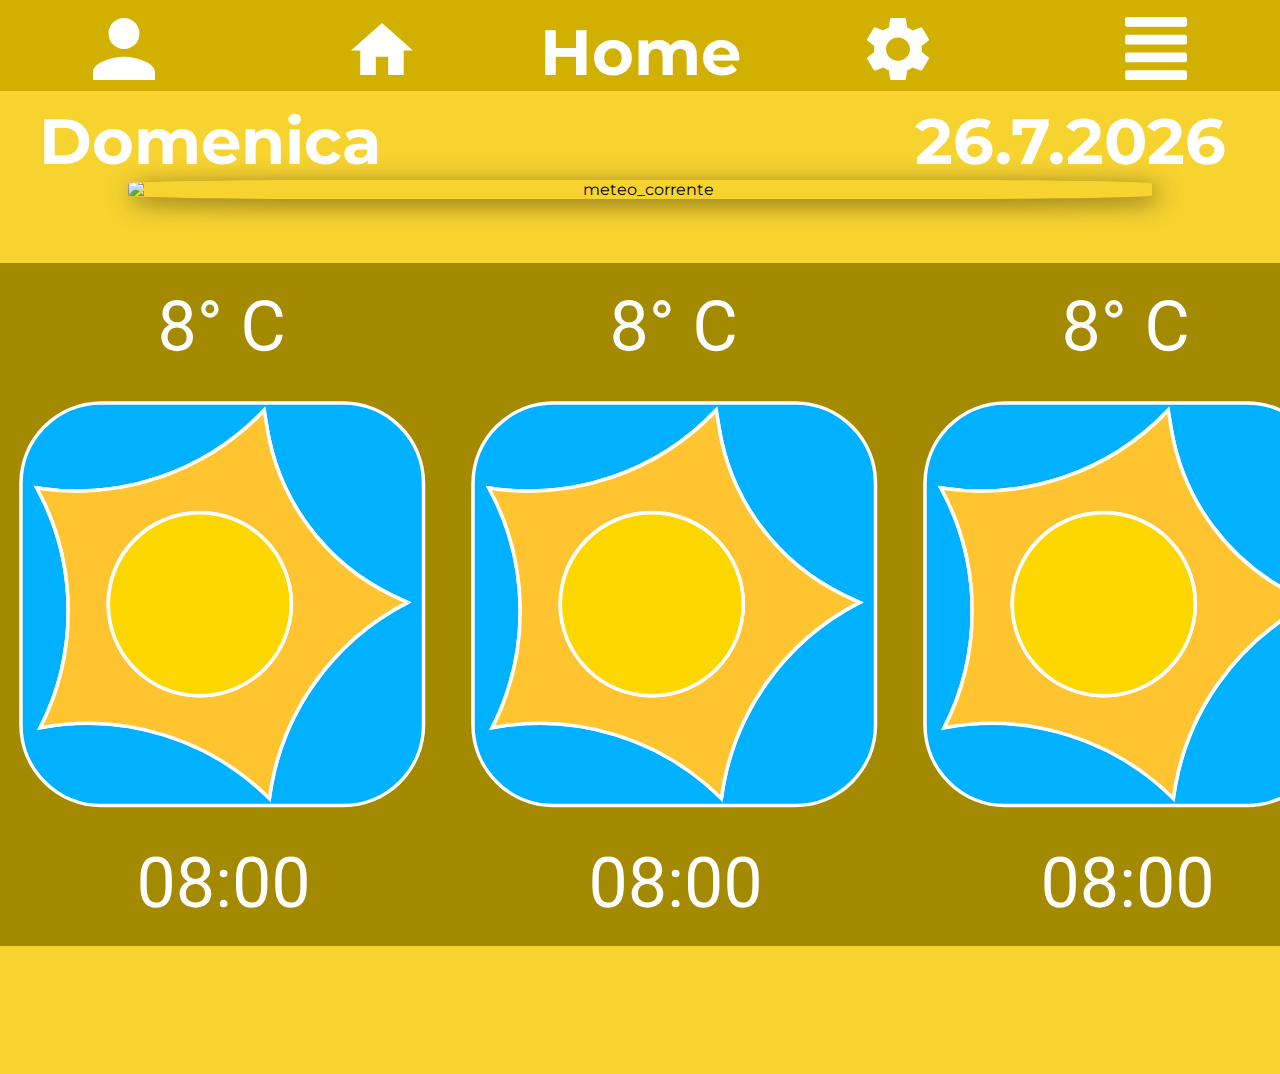
<file: index.html>
<!DOCTYPE html>
<html lang="en" dir="ltr">

<head>
  <meta charset="utf-8">
  <meta name="viewport" content="width=device-width, initial-scale=1.0">
  <title>App Meteo</title>
  <link href='https://fonts.googleapis.com/css?family=Montserrat' rel='stylesheet'>
  <link rel="stylesheet" href="https://cdnjs.cloudflare.com/ajax/libs/font-awesome/4.7.0/css/font-awesome.min.css">
  <link rel="stylesheet" href="style.css">
  <link rel="stylesheet" href="bar.css">
  <link rel="stylesheet" href="prova.css">
  <link rel="stylesheet" href="mediaqueries.css">
</head>

<body>
  <div id="mySidenav" class="sidenav">
    <span href="javascript:void(0)" class="closebtn" onclick="closeNav()"><img src="immagini/x.svg" class="x"></span>
    <a href="#">Attività</a>
    <a href="#">Luoghi Preferiti</a>
    <a href="settimana.html">Settimana</a>
    <a href="#">Notizie</a>
    <a href="#">Oroscopo</a>
    <a href="#">Chat</a>
    <a href="#">Fasi Lunari</a>
  </div>
  <div id="main">
    <div class="navbar">
      <div class="grid_5c centro">
        <a href="profilo.html"><img src="immagini/profilo.svg" class="navbar_element"></a>
        <a><img src="immagini/home.svg" class="navbar_element"></a>
        <h4>Home</h4>
        <a href="impostazioni.html"><img src="immagini/impostazioni.svg" class="navbar_element"></a>
        <a onclick="openNav()"><img src="immagini/menù.svg" class="navbar_element"></a>
      </div>
    </div>
    <div class="grid centro">
      <h4 id="giorno"></h4>
      <h3 id="currentCity"></h3>
      <h4 id="date"></h4>
    </div>

    <!--  <input id="cityInput" type="text" value="Rome"></input>
    <button onclick="update()">Aggiorna</button>
    <h2 id="testo" class="centro bianco"></h2> -->

    <h2 class="centro" id="tempCity"></h2>

    <div class="grid_80 centro">
      <img id="icon" class="meteo dimensioni" alt="meteo_corrente">
    </div>

    <!--  <div class="grid_15 centro">
    <img src="Immagini/Freccia.svg" class="item dimensioni" alt="Indicatore"></img>
  </div> -->

  <div class="scrollx">
    <div class="card"><img src="immagini/08_00.svg" class="dimensioni_card" alt="08_00"></div>
    <div class="card"><img src="immagini/08_00.svg" class="dimensioni_card" alt="08_00"></div>
    <div class="card"><img src="immagini/08_00.svg" class="dimensioni_card" alt="08_00"></div>
    <div class="card"><img src="immagini/08_00.svg" class="dimensioni_card" alt="08_00"></div>
    <div class="card"><img src="immagini/08_00.svg" class="dimensioni_card" alt="08_00"></div>
    <div class="card"><img src="immagini/08_00.svg" class="dimensioni_card" alt="08_00"></div>
    <div class="card"><img src="immagini/08_00.svg" class="dimensioni_card" alt="08_00"></div>
  </div>

  <div class="grid_80 centro">
  </div>



  <script src="https://ajax.googleapis.com/ajax/libs/jquery/3.3.1/jquery.min.js"></script>
  <script src="script.js" type="text/javascript"></script>
  <script src="callmeteo.js" type="text/javascript"></script>
</body>


</html>
</file>
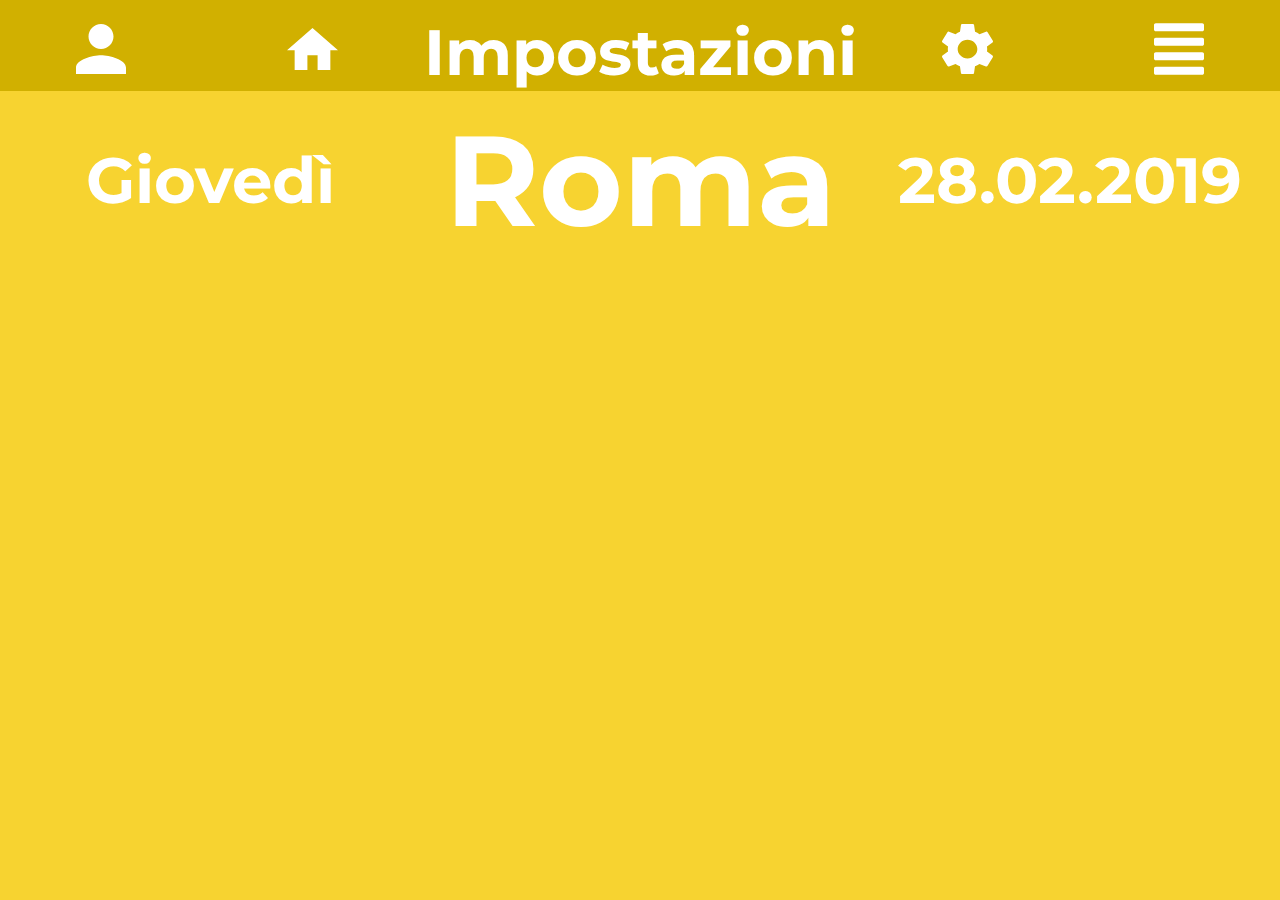
<file: impostazioni.html>
<!DOCTYPE html>
<html lang="en" dir="ltr">

<head>
  <meta charset="utf-8">
  <meta name="viewport" content="width=device-width, initial-scale=1.0">
  <title>App Meteo</title>
  <link href='https://fonts.googleapis.com/css?family=Montserrat' rel='stylesheet'>
  <link rel="stylesheet" href="https://cdnjs.cloudflare.com/ajax/libs/font-awesome/4.7.0/css/font-awesome.min.css">
  <link rel="stylesheet" href="style.css">
  <link rel="stylesheet" href="bar.css">
  <link rel="stylesheet" href="mediaqueries.css">
</head>

<body>
  <div id="mySidenav" class="sidenav">
    <span href="javascript:void(0)" class="closebtn" onclick="closeNav()"><img src="immagini/x.svg" class="x"></span>
    <a href="#">Attività</a>
    <a href="#">Luoghi Preferiti</a>
    <a href="settimana.html">Settimana</a>
    <a href="#">Notizie</a>
    <a href="#">Oroscopo</a>
    <a href="#">Chat</a>
    <a href="#">Fasi Lunari</a>
  </div>
  <div id="main">
    <div class="navbar">
      <div class="grid_5c centro">
        <a href="profilo.html"><img src="immagini/profilo.svg" class="navbar_element"></img></a>
        <a href="index.html"><img src="immagini/home.svg" class="navbar_element"></img></a>
        <h4>Impostazioni</h4>
        <a><img src="immagini/impostazioni.svg" class="navbar_element"></img></a>
        <a onclick="openNav()"><img src="immagini/menù.svg" class="navbar_element"></img></a>
      </div>
    </div>
    <div class="grid centro">
      <h4>Giovedì</h4>
      <h3>Roma</h3>
      <h4>28.02.2019</h4>
    </div>


    <script src="https://ajax.googleapis.com/ajax/libs/jquery/3.3.1/jquery.min.js"></script>
    <script src="script.js" type="text/javascript"></script>
</body>

</html>
</file>
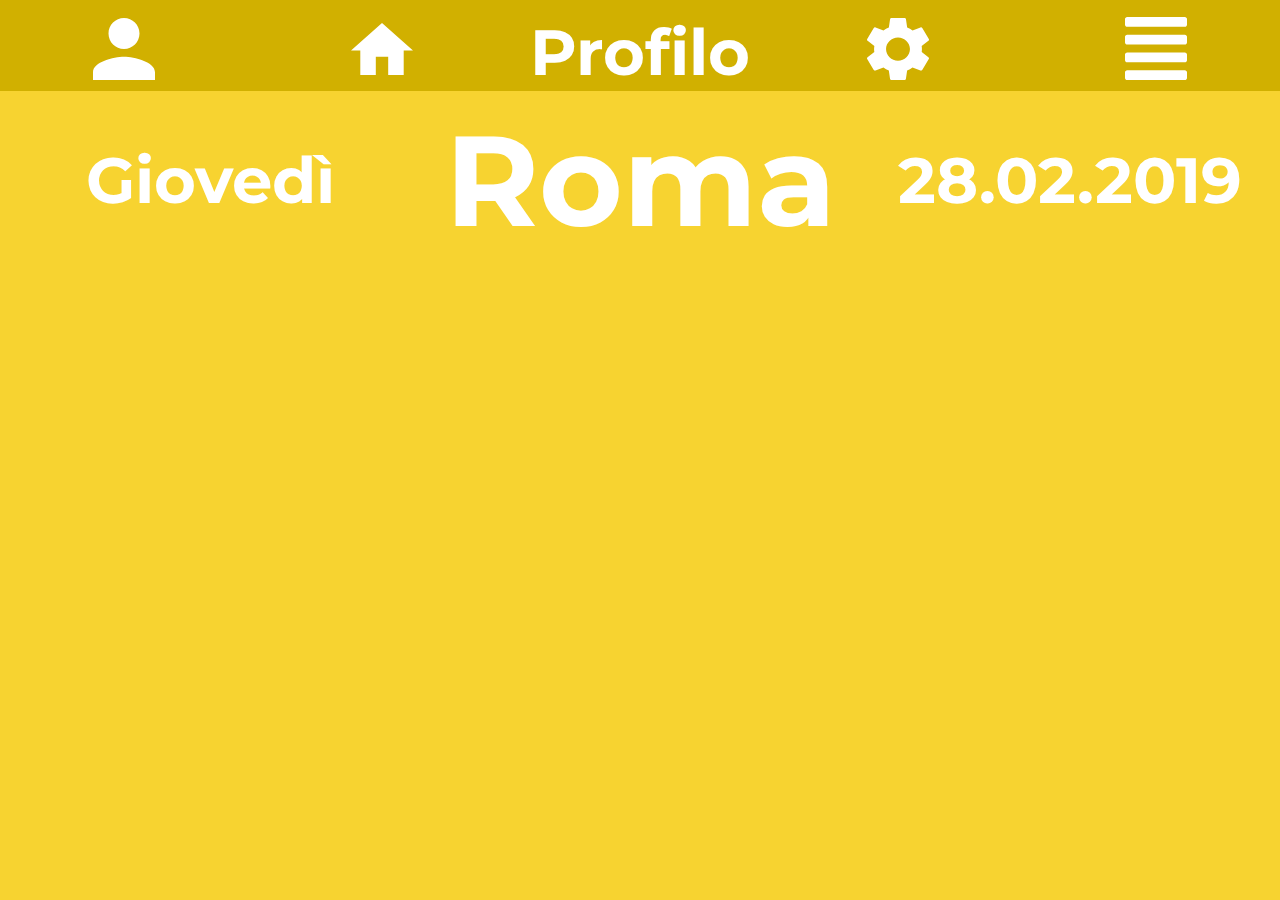
<file: profilo.html>
<!DOCTYPE html>
<html lang="en" dir="ltr">

<head>
  <meta charset="utf-8">
  <meta name="viewport" content="width=device-width, initial-scale=1.0">
  <title>App Meteo</title>
  <link href='https://fonts.googleapis.com/css?family=Montserrat' rel='stylesheet'>
  <link rel="stylesheet" href="https://cdnjs.cloudflare.com/ajax/libs/font-awesome/4.7.0/css/font-awesome.min.css">
  <link rel="stylesheet" href="style.css">
  <link rel="stylesheet" href="bar.css">
  <link rel="stylesheet" href="mediaqueries.css">
</head>

<body>
  <div id="mySidenav" class="sidenav">
    <span href="javascript:void(0)" class="closebtn" onclick="closeNav()"><img src="immagini/x.svg" class="x"></span>
    <a href="#">Attività</a>
    <a href="#">Luoghi Preferiti</a>
    <a href="settimana.html">Settimana</a>
    <a href="#">Notizie</a>
    <a href="#">Oroscopo</a>
    <a href="#">Chat</a>
    <a href="#">Fasi Lunari</a>
  </div>
  <div id="main">
    <div class="navbar">
      <div class="grid_5c centro">
        <a><img src="immagini/profilo.svg" class="navbar_element"></img></a>
        <a href="index.html"><img src="immagini/home.svg" class="navbar_element"></img></a>
        <h4>Profilo</h4>
        <a href="impostazioni.html"><img src="immagini/impostazioni.svg" class="navbar_element"></img></a>
        <a onclick="openNav()"><img src="immagini/menù.svg" class="navbar_element"></img></a>
      </div>
    </div>
    <div class="grid centro">
      <h4>Giovedì</h4>
      <h3>Roma</h3>
      <h4>28.02.2019</h4>
    </div>

    <script src="https://ajax.googleapis.com/ajax/libs/jquery/3.3.1/jquery.min.js"></script>
    <script src="script.js" type="text/javascript"></script>
</body>

</html>
</file>
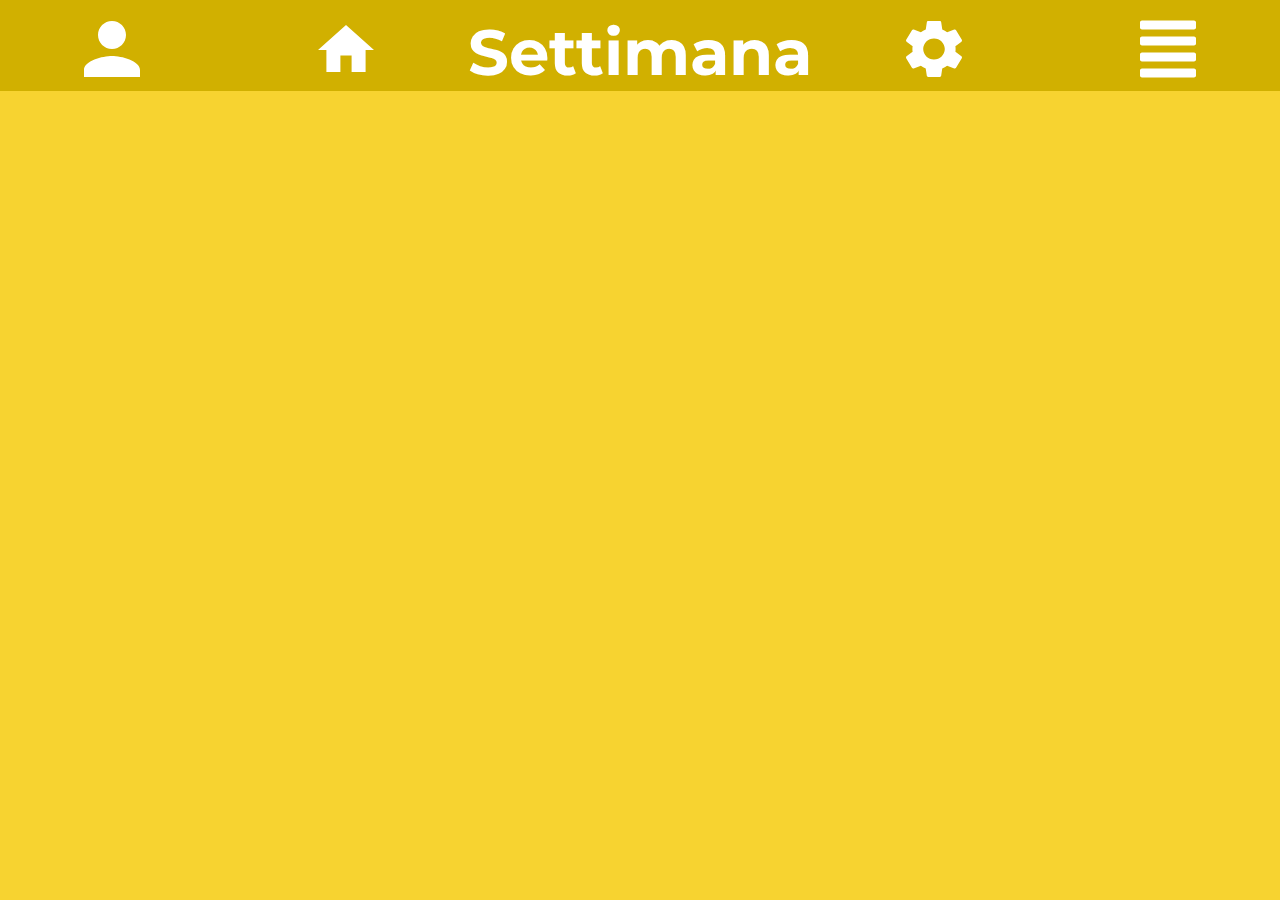
<file: settimana.html>
<!DOCTYPE html>
<html lang="en" dir="ltr">

<head>
  <meta charset="utf-8">
  <meta name="viewport" content="width=device-width, initial-scale=1.0">
  <title>App Meteo</title>
  <link href='https://fonts.googleapis.com/css?family=Montserrat' rel='stylesheet'>
  <link rel="stylesheet" href="https://cdnjs.cloudflare.com/ajax/libs/font-awesome/4.7.0/css/font-awesome.min.css">
  <link rel="stylesheet" href="style.css">
  <link rel="stylesheet" href="bar.css">
  <link rel="stylesheet" href="mediaqueries.css">
</head>

<body>
  <div id="mySidenav" class="sidenav">
    <span href="javascript:void(0)" class="closebtn" onclick="closeNav()"><img src="immagini/x.svg" class="x"></span>
    <a href="#">Attività</a>
    <a href="#">Luoghi Preferiti</a>
    <a href="#">Settimana</a>
    <a href="#">Notizie</a>
    <a href="#">Oroscopo</a>
    <a href="#">Chat</a>
    <a href="#">Fasi Lunari</a>
  </div>
  <div id="main">
    <div class="navbar">
      <div class="grid_5c centro">
        <a href="profilo.html"><img src="immagini/profilo.svg" class="navbar_element"></img></a>
        <a href="index.html"><img src="immagini/home.svg" class="navbar_element"></img></a>
        <h4>Settimana</h4>
        <a href="impostazioni.html"><img src="immagini/impostazioni.svg" class="navbar_element"></img></a>
        <a onclick="openNav()"><img src="immagini/menù.svg" class="navbar_element"></img></a>
      </div>
    </div>
  <script src="https://ajax.googleapis.com/ajax/libs/jquery/3.3.1/jquery.min.js"></script>
  <script src="script.js" type="text/javascript"></script>
  <script src="callmeteo.js" type="text/javascript"></script>
</body>

</html>
</file>
<file: style.css>
body {
  background-color: #F7D330;
  margin: 0;
  font-family: 'Montserrat';
}

h2{
  font-size: 15vw;
  margin-block-end: 0;
  margin-block-start: 0;
  color: white;
}

h3{
  font-size: 10vw;
  margin-block-end: 0;
  margin-block-start: 0;
  color: white;
}

h4{
  font-size: 5vw;
  margin-block-end: 0;
  margin-block-start: 0;
  color: white;
}

.grid {
  display: grid;
  grid-template: 100% / 1fr 1fr 1fr;
  grid-column-gap: 10px;
  color: white;
  padding-top: 11%;
}

.meteo {
  grid-column-start: 2;
  grid-column-end: 3;
  border-radius: 20%;
  box-shadow: 5px 5px 25px 0px rgba(0,0,0,0.5);
  -webkit-box-shadow: 5px 5px 25px 0px rgba(0,0,0,0.5);
  -moz-box-shadow: 5px 5px 25px 0px rgba(0,0,0,0.5);
  -o-box-shadow: 5px 5px 25px 0px rgba(0,0,0,0.5);
  -ms-box-shadow: 5px 5px 25px 0px rgba(0,0,0,0.5);
  box-shadow: 5px 5px 25px 0px rgba(0,0,0,0.5);
}

.grid_80 {
  display: grid;
  grid-template: 1fr / 1fr 80% 1fr;
  grid-column-gap: 5px;
}

.grid_15 {
  display: grid;
  grid-template: 1fr / 1fr 15% 1fr;
  grid-column-gap: 10px;
}

.grid_5c {
  display: grid;
  grid-template: 1fr / 1fr 1fr 1fr 1fr 1fr;
  grid-column-gap: 10px;
  padding-top: 1%;
}

.centro {
  text-align: center;
  align-items: center;
}

.dimensioni {
  width: 100%;
  height: auto;
}

.scrollx {
  margin-top: 5%;
  overflow-x: scroll;
  overflow-y: hidden;
  -webkit-overflow-scrolling: touch;
  -moz-overflow-scrolling: touch;
  -o-overflow-scrolling: touch;
  -ms-overflow-scrolling: touch;
  overflow-scrolling: touch;
  width: 100%;
  white-space: nowrap;
  background: #A38A00;
  margin-bottom: 10%;
}

.card{
  display: inline-block;
  width: 35%;
  height: auto;
  background:#A38A00;
}

.dimensioni_card {
  width: 100%;
  height: auto;
}

.arco {
  grid-column-start: 2;
  grid-column-end: 3;
  position: absolute;
}

.sole{
  grid-column-start: 2;
  grid-column-end: 3;
  position: absolute;
}
</file>
<file: bar.css>
.navbar_element {
  width: 25%;
  height: auto;
}

.navbar {
  width: 100%;
  background-color: #D1B000;
  top: 0;
  position: fixed;
}

/* Navbar links */
.navbar a {
  color: white;
  font-size: 25px;
}

/* Navbar links on mouse-over */
.navbar a:hover {
  background-color: #FFED8A;
}

/* Current/active navbar link */
.active {
  background-color: #000000;
}

.sidenav {
  box-sizing: border-box;
  height: 100%;
  width: 0;
  position: fixed;
  z-index: 1;
  top: 0;
  right: 0;
  background-color: #D1B000;
  overflow-x: hidden;
  transition: 0.5s;
  padding-top: 7%;
}

.sidenav a {
  padding: 5%;
  font-size: 5vw;
  text-decoration: none;
  color: #ffffff;
  display: block;
  transition: 0.3s;
}

.sidenav a:hover {
  color: #FFED8A;
}

.sidenav .closebtn {
  position: absolute;
  top: 1%;
  font-size: 36px;
}

#main {
  transition: margin-left .5s;
}

.x {
 width: 30%;
}
</file>
<file: prova.css>
@-webkit-keyframes rotate{
  from{
    transform: rotate(-90deg);
  }
  to{
    transform: rotate(90deg);
  }
}

#rotate{
  -webkit-animation: rotate 2s ease-in-out infinite alternate;
}
</file>
<file: mediaqueries.css>
@media screen and (max-width: 500px) {
  .sidenav {
    padding-top: 10%;
  }
}

@media screen and (max-width: 350px) {
  .sidenav {
    padding-top: 12%;
  }
  .sidenav a{
    font-size: 7vw;
  }
}

@media screen and (max-width: 250px) {
  .sidenav {
    padding-top: 18%;
  }
}

@media screen and (min-width: 800px) {
  .x {
    width: 40%;
  }
}

@media screen and (min-width: 900px) {
  .x {
    width: 50%;
  }
}

@media screen and (min-width: 1000px) {
  .x {
    width: 60%;
  }
}

@media screen and (min-width: 1500px) {
  .x {
    width: 80%;
  }
}

@media screen and (max-width: 400px) {
  .navbar_element {
    width: 40%;
    height: auto;
  }
}

@media screen and (min-width: 400px) {
.grid{
  padding-top: 8%;
}
}
</file>
